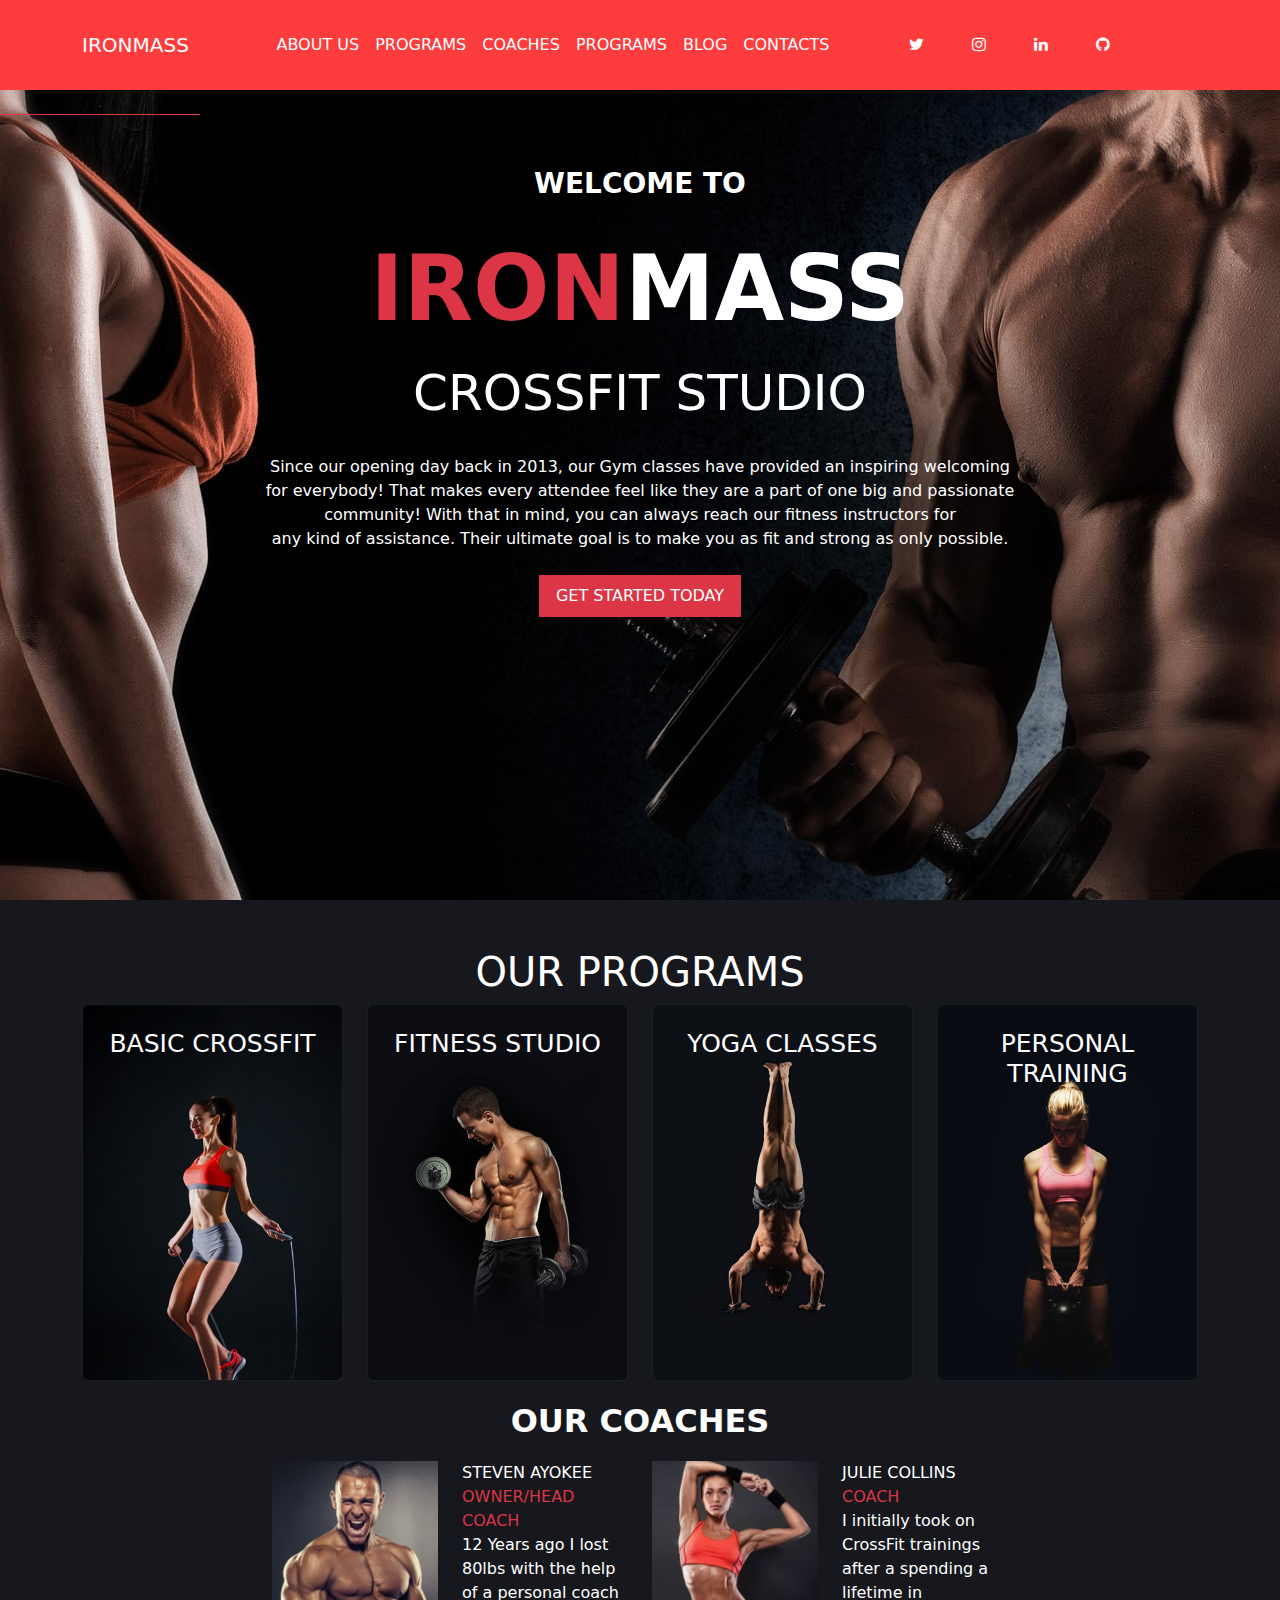
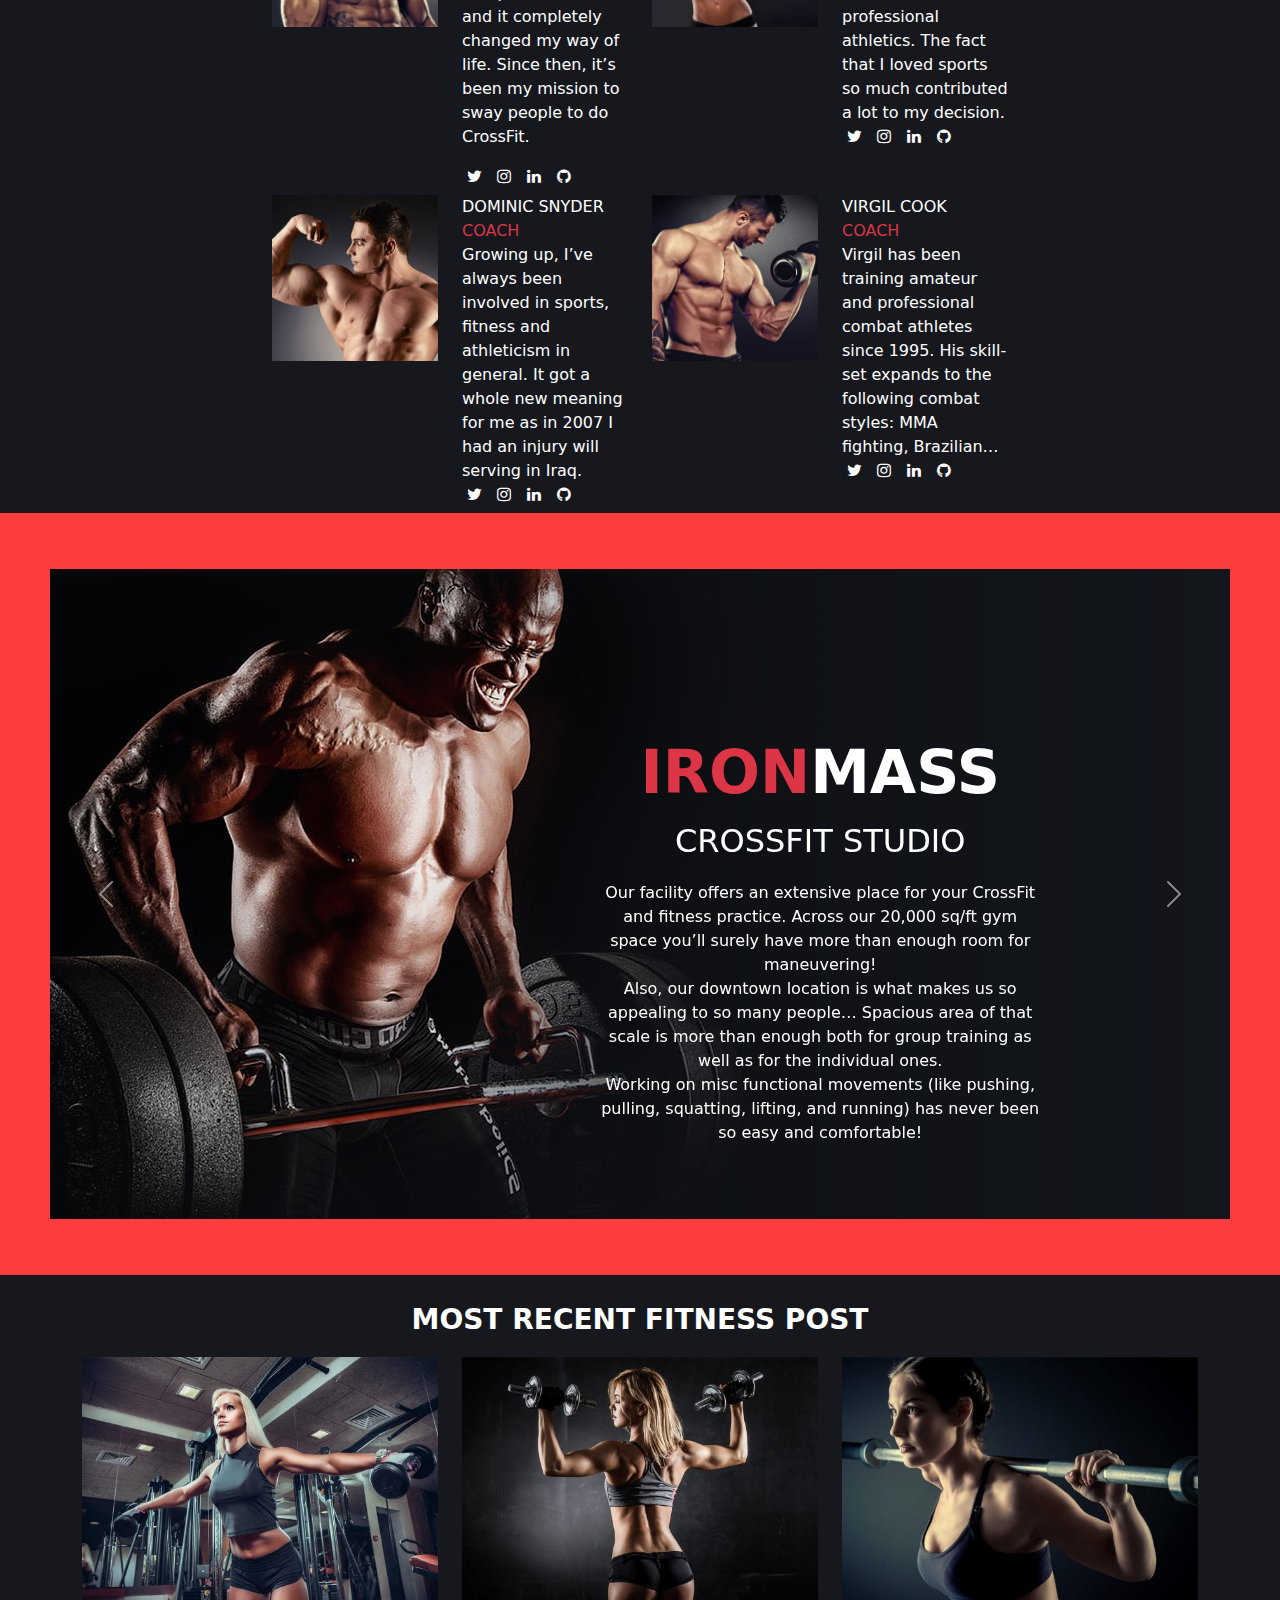
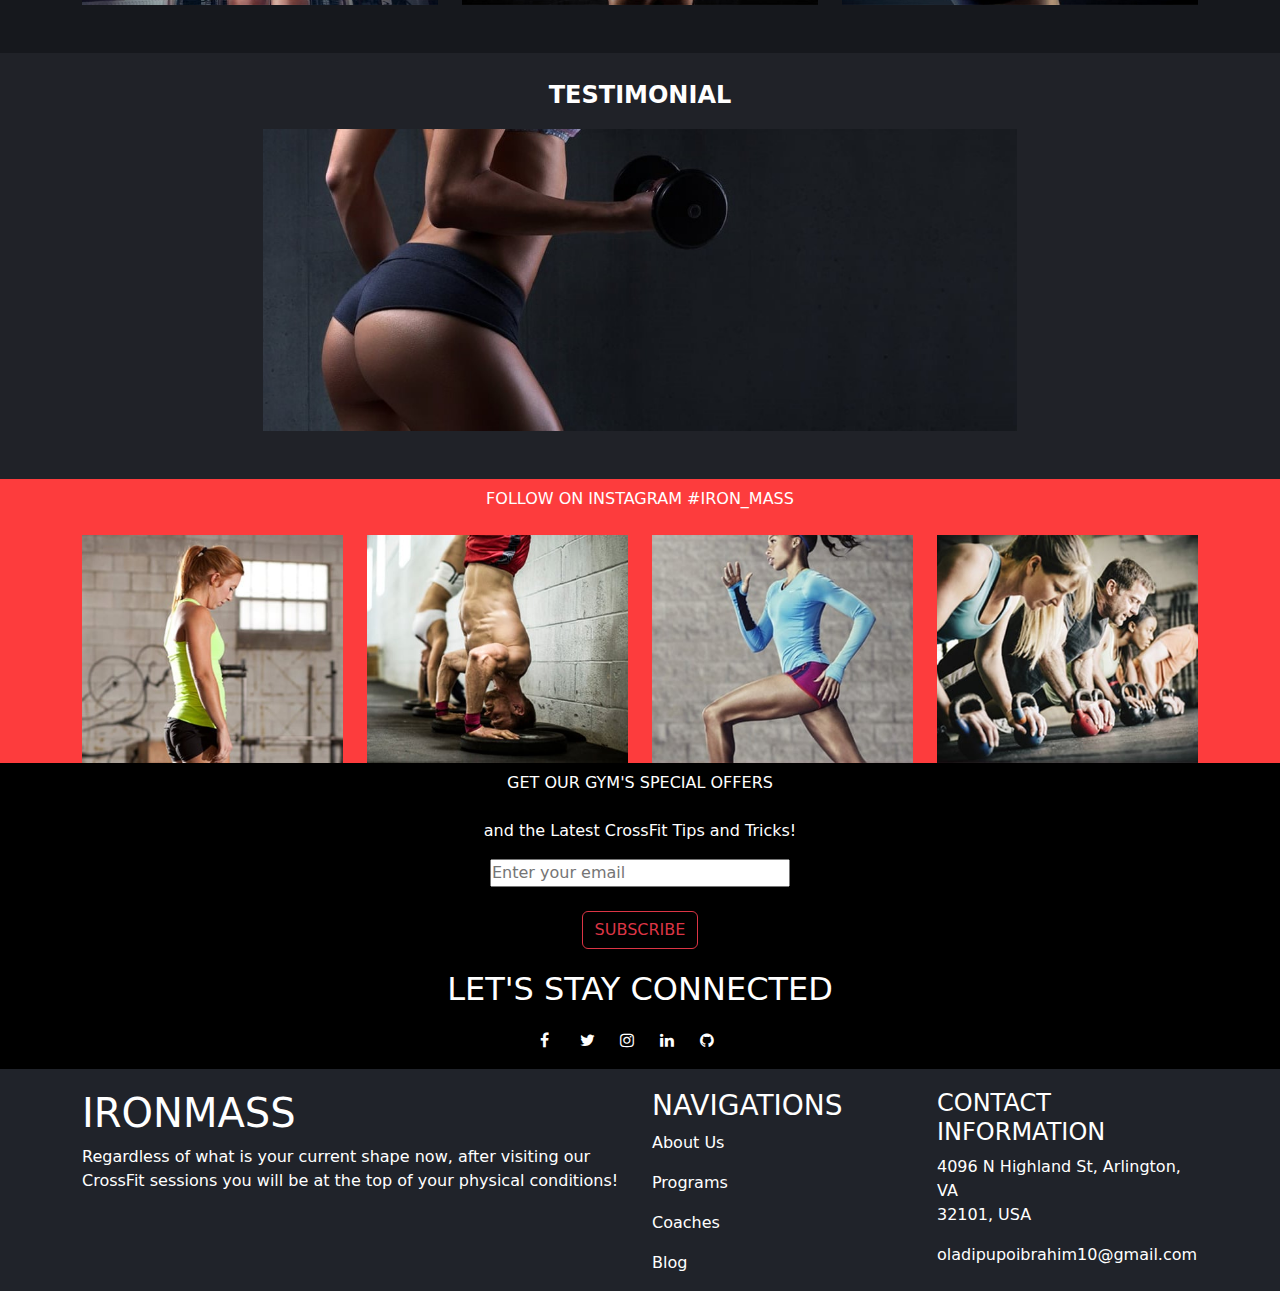
<file: index.html>
<!DOCTYPE html>
<html lang="en">

<head>
    <meta charset="UTF-8">
    <meta http-equiv="X-UA-Compatible" content="IE=edge">
    <meta name="viewport" content="width=device-width, initial-scale=1.0">
    <title>Document</title>
    <link rel="stylesheet" href="static/css/style.css">
    <link rel="stylesheet" href="static/css/bootstrap.min.css">
    <link rel="stylesheet" href="static/css/bootstrap.min.css.map">
    <link rel="stylesheet" href="https://cdnjs.cloudflare.com/ajax/libs/font-awesome/4.7.0/css/font-awesome.min.css">
    <link rel="preconnect" href="https://fonts.googleapis.com">
    <link rel="preconnect" href="https://fonts.gstatic.com" crossorigin>
</head>

<body style="width: 100vw;">
    <!--navber-start  -->
    <nav class="navbar navbar-expand-lg red sticky-top top-0" style="height: 10vh;">
        <div class="container">
            <a class="navbar-brand text-white" href="index.html">IRONMASS</a>
            <button class="navbar-toggler bg-white" type="button" data-bs-toggle="collapse"
                data-bs-target="#navbarSupportedContent" aria-controls="navbarSupportedContent" aria-expanded="false"
                aria-label="Toggle navigation">
                <span class="navbar-toggler-icon"></span>
            </button>
            <div class="collapse navbar-collapse text-sm-center" style="background-color: #FD3C3D;"
                id="navbarSupportedContent">
                <ul class="navbar-nav m-auto mb-2 mb-lg-0">
                    <li class="nav-item dropdown mt-sm-4 mt-md-0">
                        <a class="nav-link dropdown active text-white" href="#" role="button" data-bs-toggle="dropdown"
                            aria-expanded="false">
                            ABOUT US
                        </a>
                        <ul class="dropdown-menu">
                            <li><a class="dropdown-item" href="#">Action</a></li>
                            <li><a class="dropdown-item" href="program.html">PROGRAMS</a></li>
                            <li><a class="dropdown-item" href="coaches.html">COACHES</a></li>
                        </ul>
                    </li>
                    <li class="nav-item">
                        <a class="nav-link active text-white" aria-current="page" href="program.html">PROGRAMS
                        </a>
                    </li>
                    <li class="nav-item">
                        <a class="nav-link active text-white" aria-current="page" href="#">COACHES
                        </a>
                    </li>
                    <li class="nav-item">
                        <a class="nav-link active text-white" aria-current="page" href="#">PROGRAMS
                        </a>
                    </li>
                    <li class="nav-item">
                        <a class="nav-link active text-white" aria-current="page" href="blog.html">BLOG
                        </a>
                    </li>
                    <li class="nav-item">
                        <a class="nav-link active text-white" aria-current="page" href="#">CONTACTS
                        </a>
                    </li>
                    <li class="nav-item ms-5 d-flex">
                        <a class="nav-link active mx-3" aria-current="page" href="https://www.twitter.com/ibtechcode"><i class="fa fa-twitter text-white"
                                aria-hidden="true"></i></a>
                        <a class="nav-link active mx-3" aria-current="page" href="https://www.instagram.com/p/CixGLpCrRjs/?utm_source=ig_web_copy_link"><i class="fa fa-instagram text-white"
                                aria-hidden="true"></i></a>
                        <a class="nav-link active mx-3" aria-current="page" href="https://www.linkedin.com/in/oladipupo-ibrahim-165404251/"><i class="fa fa-linkedin text-white"
                                aria-hidden="true"></i></a>
                        <a class="nav-link active mx-3" aria-current="page" href="https://github.com/ibtech-ng"><i class="fa fa-github text-white"
                                aria-hidden="true"></i></a>
                    </li>
                </ul>
            </div>
        </div>
    </nav>
    <!-- navber-end -->

    <!-- main-site-start -->
    <div id="bg-img">
        <div class="border-bottom border-danger text-center" style="width: 200px; justify-content: center;">.</div>
        <p class="text-center text-white fw-bold fs-3 mt-5 text-uppercase">Welcome to</p>
        <p class="text-white text-center fw-bold mb-0" style="font-size: 90px;"><span class="text-danger fw-bold"
                style="font-size: 90px;">IRON</span>MASS</p>
        <p class="text-center text-white fw-blod mt-0 mb-4 egbon" style="font-size: 50px; margin-top: 220px;">
            CROSSFIT STUDIO</p>
        <p class="text-white text-center mb-0">
            Since our opening day back in 2013, our Gym classes have provided an inspiring welcoming <br> for everybody!
            That makes every attendee feel like they are a part of one big and passionate <br> community! With that in
            mind, you can always reach our fitness instructors for <br> any kind of assistance. Their ultimate goal is
            to make you as fit and strong as only possible. <br> <br>
            <button type="button" class="btn rounded-0  btn-danger text-white fs-6 btn-outline-danger btn-lg">GET
                STARTED TODAY</button>
        </p>
    </div>
    <!-- main-end -->

    <!-- header-start -->
    <header class="" style="background-color: #16181d;">
        <h1 class="text-center text-white pt-5">OUR PROGRAMS</h1>
        <div class="container">
            <div class="row">
                <div class="col-12 col-md-6 col-lg-3">
                    <div class="card text-bg-dark">
                        <img src="static/images/girl-1.jpg" class="card-img" alt="...">
                        <div class="card-img-overlay">
                            <h5 class="card-title text-center mt-2" style="font-size:25px;">BASIC
                                CROSSFIT</h5>
                            <!-- <button type="button" class="btn btn-primary">Primary</button> -->
                        </div>
                    </div>
                </div>
                <div class="col-12 col-md-6 col-lg-3">
                    <div class="card text-bg-dark">
                        <img src="static/images/boy-1.jpg" class="card-img" alt="...">
                        <div class="card-img-overlay">
                            <h5 class="card-title text-center mt-2" style="font-size: 25px;">FITNESS
                                STUDIO</h5>
                            <!-- <button type="button" class="btn btn-primary">Primary</button> -->
                        </div>
                    </div>
                </div>
                <div class="col-12 col-md-6 col-lg-3">
                    <div class="card text-bg-dark">
                        <img src="static/images/boy-fly.jpg" class="card-img" alt="...">
                        <div class="card-img-overlay">
                            <h5 class="card-title text-center mt-2" style="font-size: 25px;">YOGA
                                CLASSES</h5>
                            <!-- <button type="button" class="btn btn-primary">Primary</button> -->
                        </div>
                    </div>
                </div>
                <div class="col-12 col-md-6 col-lg-3">
                    <div class="card text-bg-dark">
                        <img src="static/images/girl-big.jpg" class="card-img" alt="...">
                        <div class="card-img-overlay">
                            <h5 class="card-title text-center mt-2" style="font-size:25px ;">PERSONAL
                                TRAINING</h5>
                            <!-- <button type="button" class="btn btn-primary">Primary</button> -->
                        </div>
                    </div>
                </div>
            </div>
        </div>
    </header>
    <!-- header-end -->


    <!-- start -->
    <div class="container-fluid" style="background-color:#16181d;">
        <p class="fs-2 fw-bold text-white pt-3 text-center">OUR COACHES</p>
        <div class="container">
            <div class="row justify-content-center">
                <div class="col col-12 col-md-3 col-lg-2 ">
                    <img src="static/images/man-shot.jpg" alt="" class="img-fluid ms-auto">
                </div>
                <div class="col col-12 col-md-3 col-lg-2">
                    <span class="text-center text-white">STEVEN AYOKEE</span><br>
                    <span class="text-center text-danger">OWNER/HEAD COACH</span>
                    <div class="conatier">
                        <p class="text-centetr text-white fw-normal">12 Years ago I lost 80lbs with the help of a
                            personal coach and
                            it completely changed my way of life. Since then, it’s been my mission to sway people to do
                            CrossFit.</p>
                    </div>

                    <!-- icion-start -->
                    <div class="container">
                        <div class="row">
                            <div class="col col-md-1 icon-circle">
                                <a href="https://www.twitter.com/ibtechcode"><i class="fa fa-twitter text-center text-white" aria-hidden="true"
                                        style="margin-left: -7px;"></i></a>
                            </div>
                            <div class="col col-md-1 icon-circle">
                                <a href="https://www.instagram.com/p/CixGLpCrRjs/?utm_source=ig_web_copy_link"><i class="fa fa-instagram text-center text-white" aria-hidden="true"
                                        style="margin-left: -7px;"></i></a>
                            </div>
                            <div class="col col-md-1 icon-circle">
                                <a href="https://www.linkedin.com/in/oladipupo-ibrahim-165404251/"><i class="fa fa-linkedin text-center text-white" aria-hidden="true"
                                        style="margin-left: -7px;"></i></a>
                            </div>
                            <div class="col col-md-1 icon-circle">
                                <a href="https://github.com/ibtech-ng"><i class="fa fa-github text-center text-white" aria-hidden="true"
                                        style="margin-left: -7px;"></i></a>
                            </div>
                        </div>
                    </div>
                    <!-- icion-end -->

                </div>
                <div class="col col-12 col-md-3 col-lg-2 "><img src="static/images/juli1.jpg" alt=""
                        class="img-fluid ms-auto"></div>
                <div class="col col-12 col-md-3 col-lg-2">
                    <span class="text-center text-white">JULIE COLLINS</span> <br>
                    <span class="text-center text-danger">COACH</span> <br>
                    <span class="text-white">I initially took on CrossFit trainings after a spending a lifetime in
                        professional athletics. The fact that I loved sports so much contributed a lot to my
                        decision.</span>
                    <!-- icion-start -->
                    <div class="container">
                        <div class="row">
                            <div class="col col-md-1 icon-circle">
                                <a href="https://www.twitter.com/ibtechcode"><i class="fa fa-twitter text-center text-white" aria-hidden="true"
                                        style="margin-left: -7px;"></i></a>
                            </div>
                            <div class="col col-md-1 icon-circle">
                                <a href="https://www.instagram.com/p/CixGLpCrRjs/?utm_source=ig_web_copy_link"><i class="fa fa-instagram text-center text-white" aria-hidden="true"
                                        style="margin-left: -7px;"></i></a>
                            </div>
                            <div class="col col-md-1 icon-circle">
                                <a href="https://www.linkedin.com/in/oladipupo-ibrahim-165404251/"><i class="fa fa-linkedin text-center text-white" aria-hidden="true"
                                        style="margin-left: -7px;"></i></a>
                            </div>
                            <div class="col col-md-1 icon-circle">
                                <a href="https://github.com/ibtech-ng"><i class="fa fa-github text-center text-white" aria-hidden="true"
                                        style="margin-left: -7px;"></i></a>
                            </div>
                        </div>
                    </div>
                    <!-- icion-end -->

                </div>
            </div>
            <div class="row justify-content-center">
                <div class="col col-12 col-md-3 col-lg-2">
                    <img src="static/images/domi.jpg" alt="" class="img-fluid ms-auto">
                </div>
                <div class="col col-12 col-md-3 col-lg-2">
                    <span class="text-center text-white">DOMINIC SNYDER</span><br>
                    <span class="text-center text-danger">COACH</span><br>
                    <span class="text-center text-white">Growing up, I’ve always been involved in sports, fitness and
                        athleticism in general. It got a whole new meaning for me as in 2007 I had an injury will
                        serving in Iraq.</span>
                    <!-- icion-start -->
                    <div class="container">
                        <div class="row">
                            <div class="col col-md-1 icon-circle">
                                <a href="https://www.twitter.com/ibtechcode"><i class="fa fa-twitter text-center text-white" aria-hidden="true"
                                        style="margin-left: -7px;"></i></a>
                            </div>
                            <div class="col col-md-1 icon-circle">
                                <a href="https://www.instagram.com/p/CixGLpCrRjs/?utm_source=ig_web_copy_link"><i class="fa fa-instagram text-center text-white" aria-hidden="true"
                                        style="margin-left: -7px;"></i></a>
                            </div>
                            <div class="col col-md-1 icon-circle">
                                <a href="https://www.linkedin.com/in/oladipupo-ibrahim-165404251/"><i class="fa fa-linkedin text-center text-white" aria-hidden="true"
                                        style="margin-left: -7px;"></i></a>
                            </div>
                            <div class="col col-md-1 icon-circle">
                                <a href="https://github.com/ibtech-ng"><i class="fa fa-github text-center text-white" aria-hidden="true"
                                        style="margin-left: -7px;"></i></a>
                            </div>
                        </div>
                    </div>
                    <!-- icion-end -->
                </div>
                <div class="col col-12 col-md-3 col-lg-2">
                    <img src="static/images/vir-power.jpg" alt="" class="img-fluid ms-auto">
                </div>
                <div class="col col-12 col-md-3 col-lg-2">
                    <span class="text-center text-white">VIRGIL COOK</span><br>
                    <span class="text-center text-danger">COACH</span><br>
                    <span class="text-center text-white">Virgil has been training amateur and professional combat
                        athletes since 1995. His skill-set expands to the following combat styles: MMA fighting,
                        Brazilian…</span>
                    <!-- icion-start -->
                    <div class="container">
                        <div class="row">
                            <div class="col col-md-1 icon-circle">
                                <a href="https://www.twitter.com/ibtechcode"><i class="fa fa-twitter text-center text-white" aria-hidden="true"
                                        style="margin-left: -7px;"></i></a>
                            </div>
                            <div class="col col-md-1 icon-circle">
                                <a href="https://www.instagram.com/p/CixGLpCrRjs/?utm_source=ig_web_copy_link"><i class="fa fa-instagram text-center text-white" aria-hidden="true"
                                        style="margin-left: -7px;"></i></a>
                            </div>
                            <div class="col col-md-1 icon-circle">
                                <a href="https://www.linkedin.com/in/oladipupo-ibrahim-165404251/"><i class="fa fa-linkedin text-center text-white" aria-hidden="true"
                                        style="margin-left: -7px;"></i></a>
                            </div>
                            <div class="col col-md-1 icon-circle">
                                <a href="https://github.com/ibtech-ng"><i class="fa fa-github text-center text-white" aria-hidden="true"
                                        style="margin-left: -7px;"></i></a>
                            </div>
                        </div>
                    </div>
                    <!-- icion-end -->
                </div>
            </div>
        </div>
    </div>
    <!-- end -->

    <!-- iron-man start -->
    <div class="container-fluid py-2" style="background-color:#FD3C3D ;">
        <div id="carouselExampleFade" class="carousel slide carousel-fade" data-bs-ride="carousel">
            <div class="carousel-inner">
                <div class="carousel-item active">
                    <img src="static/images/iron-man.jpg" class="d-block w-1 mt-5 mb-5 m-auto" alt="...">
                    <div class="carousel-caption">
                        <div class="ddt col col-md-6">
                            <p class="text-white fw-bold mb-0" style="font-size: 60px;"><span
                                class="text-danger fw-bold" style="font-size: 60px;">IRON</span>MASS</p>
                                <p class="text-white fs-2">CROSSFIT STUDIO</p>
                                <p class="text-white">Our facility offers an extensive place for your CrossFit and fitness practice. Across our 20,000 sq/ft gym space you’ll surely have more than enough room for maneuvering! <br>
                                    Also, our downtown location is what makes us so appealing to so many people… Spacious area of that scale is more than enough both for group training as well as for the individual ones. <br>
                                    Working on misc functional movements (like pushing, pulling, squatting, lifting, and running) has never been so easy and comfortable!
                                </p>
                        </div>
                    </div>
                </div>
                <div class="carousel-item">
                    <img src="static/images/tire33.jpg" class="d-block w-1 mt-5 mb-5 m-auto" alt="...">
                    <div class="carousel-caption">
                        <div class="ddt col col-md-6">
                            <p class="text-white fw-bold mb-0" style="font-size: 60px;"><span
                                    class="text-danger fw-bold" style="font-size: 60px;">IRON</span>MASS</p>
                            <p class="fs-4">EQUIPMENT</p>
                            <p class="col-8 text-md-start" style="margin-left: 200px;">We take our attendees needs closely. Our gym is fully equipped with top notch tools and
                                gears only, such as:</p>
                            
                            <ul class="text-start col col-md-6" style="margin-left:200px ;">
                                <li class="bullet">Bumper plate</li>
                                <li class="bullet">Kettlebells</li>
                                <li class="bullet">Med Balls</li>
                                <li class="bullet">Squat stands, racks and rings</li>
                                <li class="bullet">Pull-up rigs</li>
                                <li class="bullet">Weightlifting bars and weights</li>
                                <li class="bullet">Countless accessories</li>
                                <li class="bullet">Weightlifting platforms and rubber flooring</li>
                            </ul>

                        </div>

                    </div>
                </div>
                <div class="carousel-item">
                    <img src="static/images/boy-girl.jpg" class="d-block w-1 mt-5 mb-5 m-auto" alt="...">
                    <div class="carousel-caption">
                        <div class="ddt col col-md-6">
                            <p class="text-white text-center fw-bold mb-0" style="font-size: 70px;"><span
                                    class="text-danger fw-bold" style="font-size: 90px;">IRON</span>MASS</p>
                            <p>CROSSFIT STUDIO</p>
                            <p >WE ARE A COMMUNITY!</p>
                            <p class>We value teamwork and mutual assistance above everything else! While our
                                coaches will be gladly helping your fitness growth at individual classes, you'll also
                                always find a fellowmen support, as our group training are limited to just 10 people...
                                <br><br>
                                That is very different to big chain gyms with classes of tens... Our comradeship vibe is
                                what makes training with us even more efficient!
                            </p>
                        </div>
                    </div>
                </div>
            </div>
            <button class="carousel-control-prev" type="button" data-bs-target="#carouselExampleFade"
                data-bs-slide="prev">
                <span class="carousel-control-prev-icon" aria-hidden="true"></span>
                <span class="visually-hidden">Previous</span>
            </button>
            <button class="carousel-control-next" type="button" data-bs-target="#carouselExampleFade"
                data-bs-slide="next">
                <span class="carousel-control-next-icon" aria-hidden="true"></span>
                <span class="visually-hidden">Next</span>
            </button>
        </div>
    </div>
    <!-- iron-end -->

    <!-- main-satrt -->
     <div class="container-fluid" style="background-color: #16181d;">
        <div class="container pb-5">
            <p class="fs-3 pt-4 text-center text-white fw-bold">MOST RECENT FITNESS POST</p>
            <div class="row">
                <div class="col col-md-4">
                    <img src="static/images/girl112.jpg" alt="" style="width: 100%;">
                </div>
                <div class="col col-md-4">
                    <img src="static/images/girl113.jpg" alt="" style="width: 100%;">
                </div>
                <div class="col col-md-4">
                    <img src="static/images/girl114.jpg" alt="" style="width: 100%;">
                </div>
            </div>
        </div>
    </div>
    <!-- main-end-->

    <!-- testimony-start -->
    <!-- <aside class="" style="background-color:#20232A;">
        <img src="static/images/yach-tes.jpg" class="img-fluid m-auto w-20 mt-5 mb-5 width:100%;" alt="">
    </aside> -->
    <div class="container-fluid pb-5" style="background-color: #202228;">
        <div class="testimony" style="width: 60%; margin: 0px auto;">
            <p class="text-center text-white pt-4 fs-4 fw-bold">TESTIMONIAL</p>
            <img class="img-fluid" src="static/images/yach-tes.jpg" alt="">
            <div class="container-fluid-caption">
                
            </div>
        </div>
    </div>
    <!-- testimony-end -->

    <!-- follow-us-start -->
    <div id="container-fluid" style="background-color:#FD3C3D;">
        <div class="container-fluid">
            <div class="container">
                <div class="row justify-content-center">
                    <p class="text-center text-white py-2">FOLLOW ON INSTAGRAM #IRON_MASS</p>
                    <div class="col">
                        <img src="static/images/fgirl-1.jpg" class="img-fluid ms-auto" alt="">
                    </div>
                    <div class="col">
                        <img src="static/images/fboy2.jpg" class="img-fluid ms-auto" alt="">
                    </div>
                    <div class="col">
                        <img src="static/images/fgirlrun3.jpg" class="img-fluid ms-auto" alt="">
                    </div>
                    <div class="col">
                        <img src="static/images/peoplef-4.jpg" class="img-fluid ms-auto" alt="">
                    </div>
                </div>
            </div>
        </div>
    </div>
    <!-- follow-us-end -->

    <!-- stay-connected-start -->
    <div class="container-fluid" style="background-color:black;">
        <p class="text-white text-center py-2">GET OUR GYM'S SPECIAL OFFERS</p>
        <p class="text-white text-center">and the Latest CrossFit Tips and Tricks!</p>
        <p class="text-center">
            <input type="text " placeholder="Enter your email" style=width:300px;> <br> <br>
            <button type="button" class="btn btn-outline-danger">SUBSCRIBE</button>
        </p>
        <p class="text-center text-white fs-2">LET'S STAY CONNECTED</p>
        <div class="general-container">
            <div class="icionf">
                <a class="nav-link active" aria-current="page" href="#"><i class="fa fa-facebook text-white"
                        aria-hidden="true"></i></a>
            </div>
            <div class="icionf">
                <a class="nav-link active" aria-current="page" href="#"><i class="fa fa-twitter text-white"
                        aria-hidden="true"></i></a>
            </div>
            <div class="icionf">
                <a class="nav-link active" aria-current="page" href="#"><i class="fa fa-instagram text-white"
                        aria-hidden="true"></i></a>
            </div>
            <div class="icionf">
                <a class="nav-link active" aria-current="page" href="#"><i class="fa fa-linkedin text-white"
                        aria-hidden="true"></i></a>
            </div>
            <div class="icionf">
                <a class="nav-link active" aria-current="page" href="#"><i class="fa fa-github text-white"
                        aria-hidden="true"></i></a>
            </div>
        </div>
    </div>
    <!-- stay-connected-end -->
    <!-- footer-start -->
    <footer class="container-fluid" style="background-color:#20232A;">
        <div class="container">
            <div class="row">
                <div class="col col-md-6">
                    <h1 class="text-white">IRONMASS</h1>
                    <p class="text-white">Regardless of what is your current shape now, after visiting our <br> CrossFit
                        sessions you will be at the top of your physical conditions!</p>
                </div>
                <div class="col col-md-3">
                    <h1 class="text-white fs-3">NAVIGATIONS</h1>
                    <p><a href="#">About Us</a></p>
                    <p><a href="program.html">Programs</a></p>
                    <p><a href="coaches.html">Coaches</a></p>
                    <p><a href="blog.html">Blog</a></p>
                </div>
                <div class="col col-md-3">
                    <h1 class="text-white fs-4">CONTACT <br> INFORMATION</h1>
                    <p class="text-white">4096 N Highland St, Arlington, VA <br> 32101, USA</p>
                    <p class="text-white"><a href="oladipupoibrahim10@gmail.com">oladipupoibrahim10@gmail.com</a></p>
                </div>
            </div>
        </div>
    </footer>
    <!-- footer-end -->

    <script src="static/js/bootstrap.bundle.min.js"></script>
    <script src="static/js/bootstrap.bundle.min.js.map"></script>
</body>

</html>
</file>
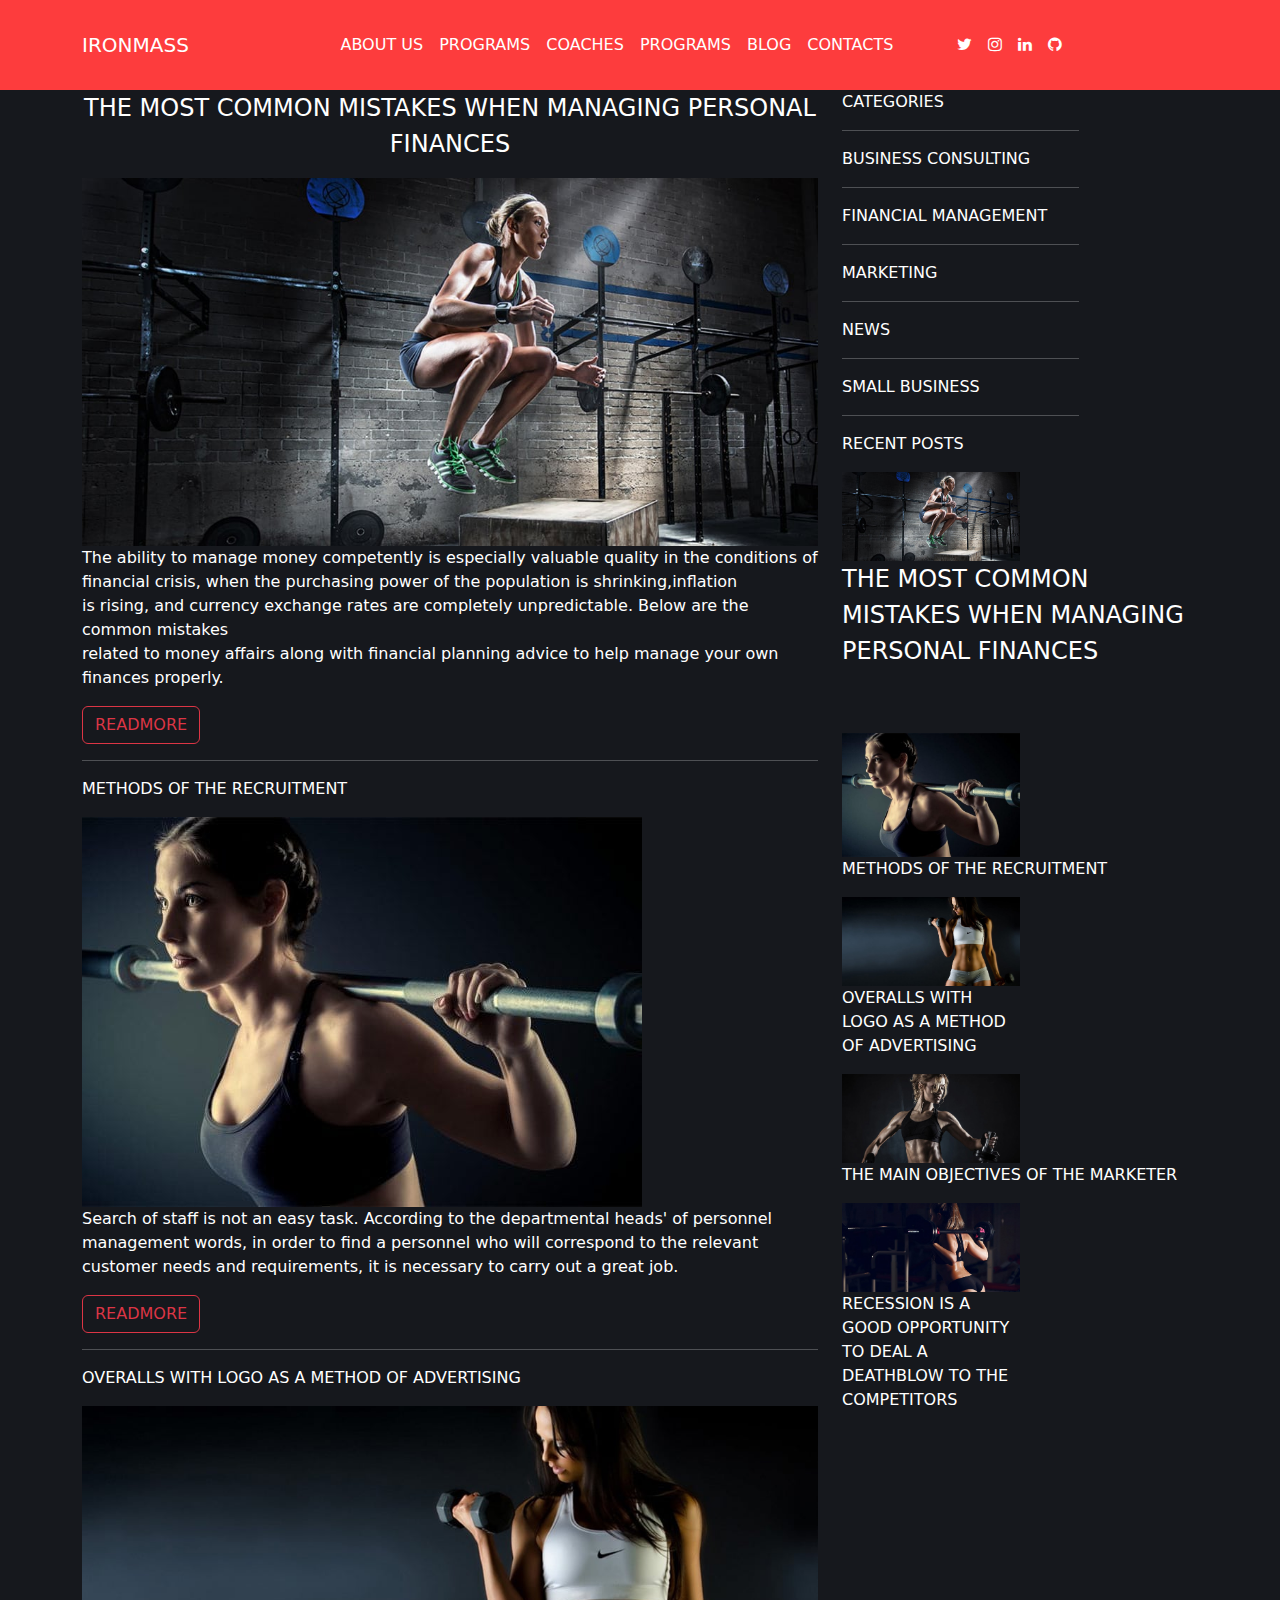
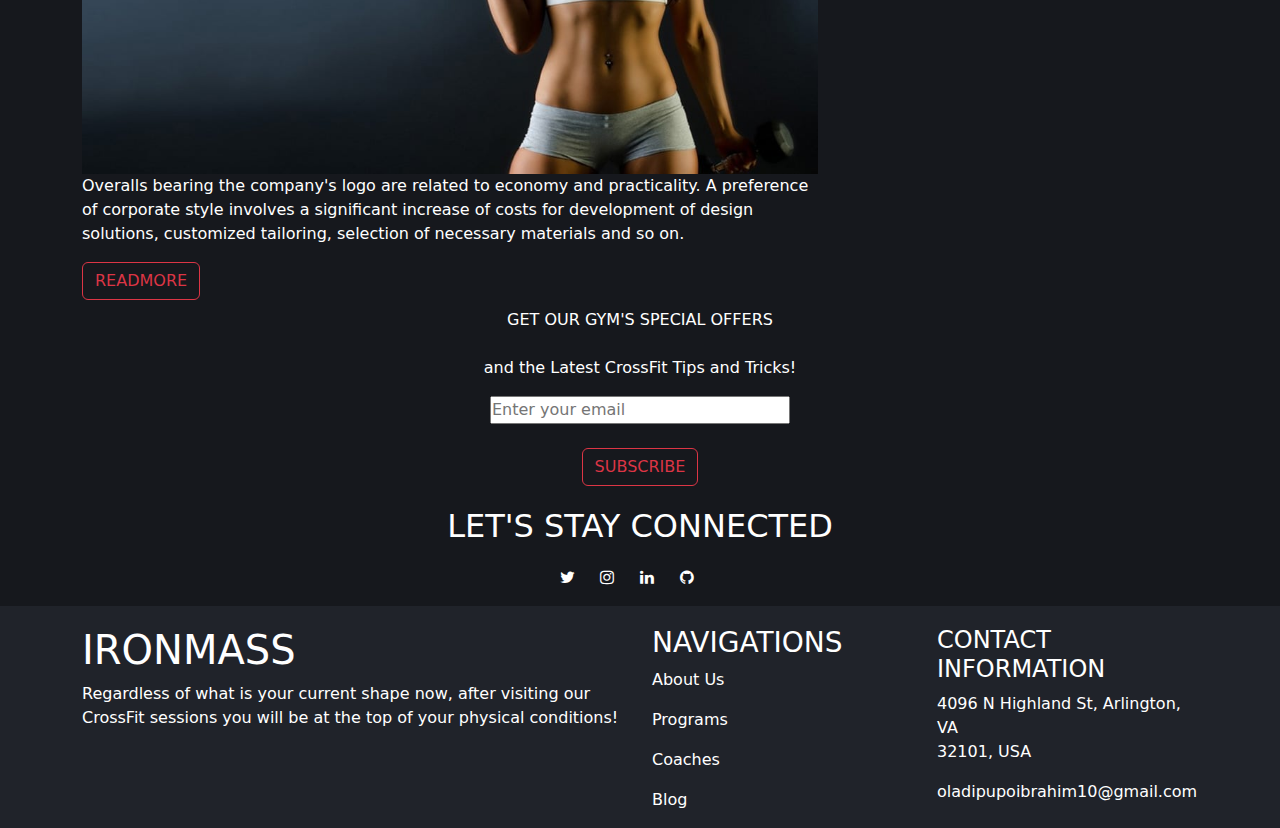
<file: blog.html>
<!DOCTYPE html>
<html lang="en">
<head>
    <meta charset="UTF-8">
    <meta http-equiv="X-UA-Compatible" content="IE=edge">
    <meta name="viewport" content="width=device-width, initial-scale=1.0">
    <title>Document</title>
    <link rel="stylesheet" href="static/css/style.css">
    <link rel="stylesheet" href="static/css/bootstrap.min.css">
    <link rel="stylesheet" href="static/css/bootstrap.min.css.map">
    <link rel="stylesheet" href="https://cdnjs.cloudflare.com/ajax/libs/font-awesome/4.7.0/css/font-awesome.min.css">
    <link rel="preconnect" href="https://fonts.googleapis.com">
    <link rel="preconnect" href="https://fonts.gstatic.com" crossorigin>
</head>
<body style="background-color:#16181d ;">
<!-- nav-start -->
    <nav class="navbar navbar-expand-lg red sticky-top top-0" style="height: 10vh;">
        <div class="container">
            <a class="navbar-brand text-white" href="index.html">IRONMASS</a>
            <button class="navbar-toggler" type="button" data-bs-toggle="collapse"
                data-bs-target="#navbarSupportedContent" aria-controls="navbarSupportedContent" aria-expanded="false"
                aria-label="Toggle navigation">
                <span class="navbar-toggler-icon"></span>
            </button>
            <div class="collapse navbar-collapse text-sm-center" style="background-color: #FD3C3D" id="navbarSupportedContent">
                <ul class="navbar-nav m-auto mb-2 mb-lg-0">
                    <li class="nav-item dropdown">
                        <a class="nav-link dropdown active text-white" href="#" role="button" data-bs-toggle="dropdown"
                            aria-expanded="false">
                            ABOUT US
                        </a>
                        <ul class="dropdown-menu">
                            <li><a class="dropdown-item" href="#">Action</a></li>
                            <li><a class="dropdown-item" href="program.html">PROGRAMS</a></li>
                            <li><a class="dropdown-item" href="coaches.html">COACHES</a></li>
                        </ul>
                    </li>
                    <li class="nav-item">
                        <a class="nav-link active text-white" aria-current="page" href="program.html">PROGRAMS
                        </a>
                    </li>
                    <li class="nav-item">
                        <a class="nav-link active text-white" aria-current="page" href="coaches.html">COACHES
                        </a>
                    </li>
                    <li class="nav-item">
                        <a class="nav-link active text-white" aria-current="page" href="program.html">PROGRAMS
                        </a>
                    </li>
                    <li class="nav-item">
                        <a class="nav-link active text-white" aria-current="page" href="blog.html">BLOG
                        </a>
                    </li>
                    <li class="nav-item">
                        <a class="nav-link active text-white" aria-current="page" href="#">CONTACTS
                        </a>
                    </li>
                    <li class="nav-item ms-5 d-flex">
                        <a class="nav-link active" aria-current="page" href="https://www.twitter.com/ibtechcode"><i class="fa fa-twitter text-white"
                                aria-hidden="true"></i></a>
                        <a class="nav-link active" aria-current="page" href="https://www.instagram.com/p/CixGLpCrRjs/?utm_source=ig_web_copy_link"><i class="fa fa-instagram text-white"
                                aria-hidden="true"></i></a>
                        <a class="nav-link active" aria-current="page" href="https://www.linkedin.com/in/oladipupo-ibrahim-165404251/"><i class="fa fa-linkedin text-white"
                                aria-hidden="true"></i></a>
                        <a class="nav-link active" aria-current="page" href="https://github.com/ibtech-ng"><i class="fa fa-github text-white"
                                aria-hidden="true"></i></a>
                    </li>
                </ul>
            </div>
        </div>
    </nav>
<!-- nav-end -->

<!-- <div>
    <p class="homedd"><a href="index.html">Home</a>/<a href="program.html">Program</a></p>
</div> -->
<div class="container">
    <div class="row">
        <div class="col col-sm-8">
            <p class="text-white text-center fs-4 text-start">THE MOST COMMON MISTAKES WHEN MANAGING PERSONAL FINANCES</p>
            <img src="static/images/jumgirl-1.jpg" alt="" class="img-fluid ms-0 w-20">
            <p class="text-white">
            The ability to manage money competently is especially valuable quality in the conditions of financial
             crisis, when the purchasing power of the population is shrinking,inflation <br>
             is rising, and currency exchange rates are completely unpredictable. Below are the common mistakes <br> related to money affairs along with financial planning advice to help manage your own finances properly.</p>
             <button type="button" class="btn btn-outline-danger">READMORE</button> <hr class="text-light  fw-bolder">
             <p class="text-white">METHODS OF THE RECRUITMENT</p>
             <img src="static/images/girl114.jpg" alt="" class="img-fluid ms-0">
             <p class="text-white">Search of staff is not an easy task. According to the departmental heads' of personnel management words, in order to find a personnel who will correspond to the relevant customer needs and requirements, it is necessary to carry out a great job.</p>
             <button type="button" class="btn btn-outline-danger">READMORE</button> <hr class="text-light  fw-bolder">

             <p class="text-white">OVERALLS WITH LOGO AS A METHOD OF ADVERTISING</p>
             <img src="static/images/nike-girl.jpg" alt="" class="img-fluid ms-0">
             <p class="text-white">Overalls bearing the company's logo are related to economy and practicality. A preference of corporate style involves a significant increase of costs for development of design solutions, customized tailoring, selection of necessary materials and so on.</p> 
             <button type="button" class="btn btn-outline-danger">READMORE</button>

        </div>
        <div class="col col-sm-4">
           <p class="text-white">CATEGORIES</p> <hr class="text-light col-3 col-sm-8 fw-bolder">
           <p class="text-white">BUSINESS CONSULTING</p> <hr class="text-light col-3 col-sm-8 fw-bolder">
           <p class="text-white">FINANCIAL MANAGEMENT</p> <hr class="text-light col-3 col-sm-8 fw-bolder">
           <p class="text-white">MARKETING</p> <hr class="text-light col-3 col-sm-8 fw-bolder">
           <p class="text-white">NEWS</p> <hr class="text-light col-3 col-sm-8 fw-bolder">
           <p class="text-white">SMALL BUSINESS</p> <hr class="text-light col-3 col-sm-8 fw-bolder">

           <p class="text-white">RECENT POSTS</p>
            <img src="static/images/jumgirl-1.jpg" alt="" class="img-fluid ms-0 w-30 blog-img" style="width: 50%;">
            <p class="text-white fs-4">THE MOST COMMON MISTAKES WHEN MANAGING PERSONAL FINANCES</p> <br> <br>
            <img src="static/images/girl114.jpg" alt="" class="img-fluid ms-0 blog-img" style="width: 50%;">
            <p class="text-white">METHODS OF THE RECRUITMENT</p>
            <img src="static/images/nike-girl.jpg" alt="" class="img-fluid ms-0 blog-img" style="width: 50%;">
            <p class="text-white col-6">OVERALLS WITH LOGO AS A METHOD OF ADVERTISING</p>
            <img src="static/images/power-black-1.jpg" alt="" class="img-fluid ms-0 blog-img" style="width:50%;">
            <p class="text-white">THE MAIN OBJECTIVES OF THE MARKETER</p>
            <img src="static/images/sexy-power-girl.jpg" alt="" class="img-fluid ms-0 blog-img" style="width:50% ;">
            <p class="text-white col-6">RECESSION IS A GOOD OPPORTUNITY TO DEAL A DEATHBLOW TO THE COMPETITORS</p>
        </div>
    </div>
</div>

<div class="container-fluid" style="background-color:;">
    <p class="text-white text-center py-2">GET OUR GYM'S SPECIAL OFFERS</p>
    <p class="text-white text-center">and the Latest CrossFit Tips and Tricks!</p>
    <p class="text-center">
        <input type="text " placeholder="Enter your email" style=width:300px;> <br> <br>
        <button type="button" class="btn btn-outline-danger">SUBSCRIBE</button>
    </p>
    <p class="text-center text-white fs-2">LET'S STAY CONNECTED</p>
    <div class="general-container">
        <div class="icionf">
            <a class="nav-link active" aria-current="page" href="https://www.twitter.com/ibtechcode"><i class="fa fa-twitter text-white"
                aria-hidden="true"></i></a>
        </div>
        <div class="icionf">
            <a class="nav-link active" aria-current="page" href="https://www.instagram.com/p/CixGLpCrRjs/?utm_source=ig_web_copy_link"><i class="fa fa-instagram text-white"
                aria-hidden="true"></i></a>
        </div>
        <div class="icionf">
        <a class="nav-link active" aria-current="page" href="https://www.linkedin.com/in/oladipupo-ibrahim-165404251/"><i class="fa fa-linkedin text-white"
            aria-hidden="true"></i></a>
        </div>
        <div class="icionf">
            <a class="nav-link active" aria-current="page" href="https://github.com/ibtech-ng"><i class="fa fa-github text-white"
                aria-hidden="true"></i></a>
        </div>
    </div> 
</div>

<footer class="container-fluid" style="background-color:#20232A;">
    <div class="container">
        <div class="row">
            <div class="col col-md-6">
                <h1 class="text-white">IRONMASS</h1>
                <p class="text-white">Regardless of what is your current shape now, after visiting our <br> CrossFit sessions you will be at the top of your physical conditions!</p>
            </div>
            <div class="col col-md-3">
                <h1 class="text-white fs-3">NAVIGATIONS</h1>
                <p><a href="#">About Us</a></p>
                <p><a href="program.html">Programs</a></p>
                <p><a href="coaches.html">Coaches</a></p>
                <p><a href="blog.html">Blog</a></p>
            </div>
            <div class="col col-md-3">
                <h1 class="text-white fs-4">CONTACT <br> INFORMATION</h1>
                <p class="text-white">4096 N Highland St, Arlington, VA <br> 32101, USA</p>
                <p class="text-white"><a href="oladipupoibrahim10@gmail.com">oladipupoibrahim10@gmail.com</a></p>
            </div>
        </div>
    </div>
</footer>

<script src="static/js/bootstrap.bundle.min.js"></script>
<script src="static/js/bootstrap.bundle.min.js.map"></script>
</body>
</html>
</file>
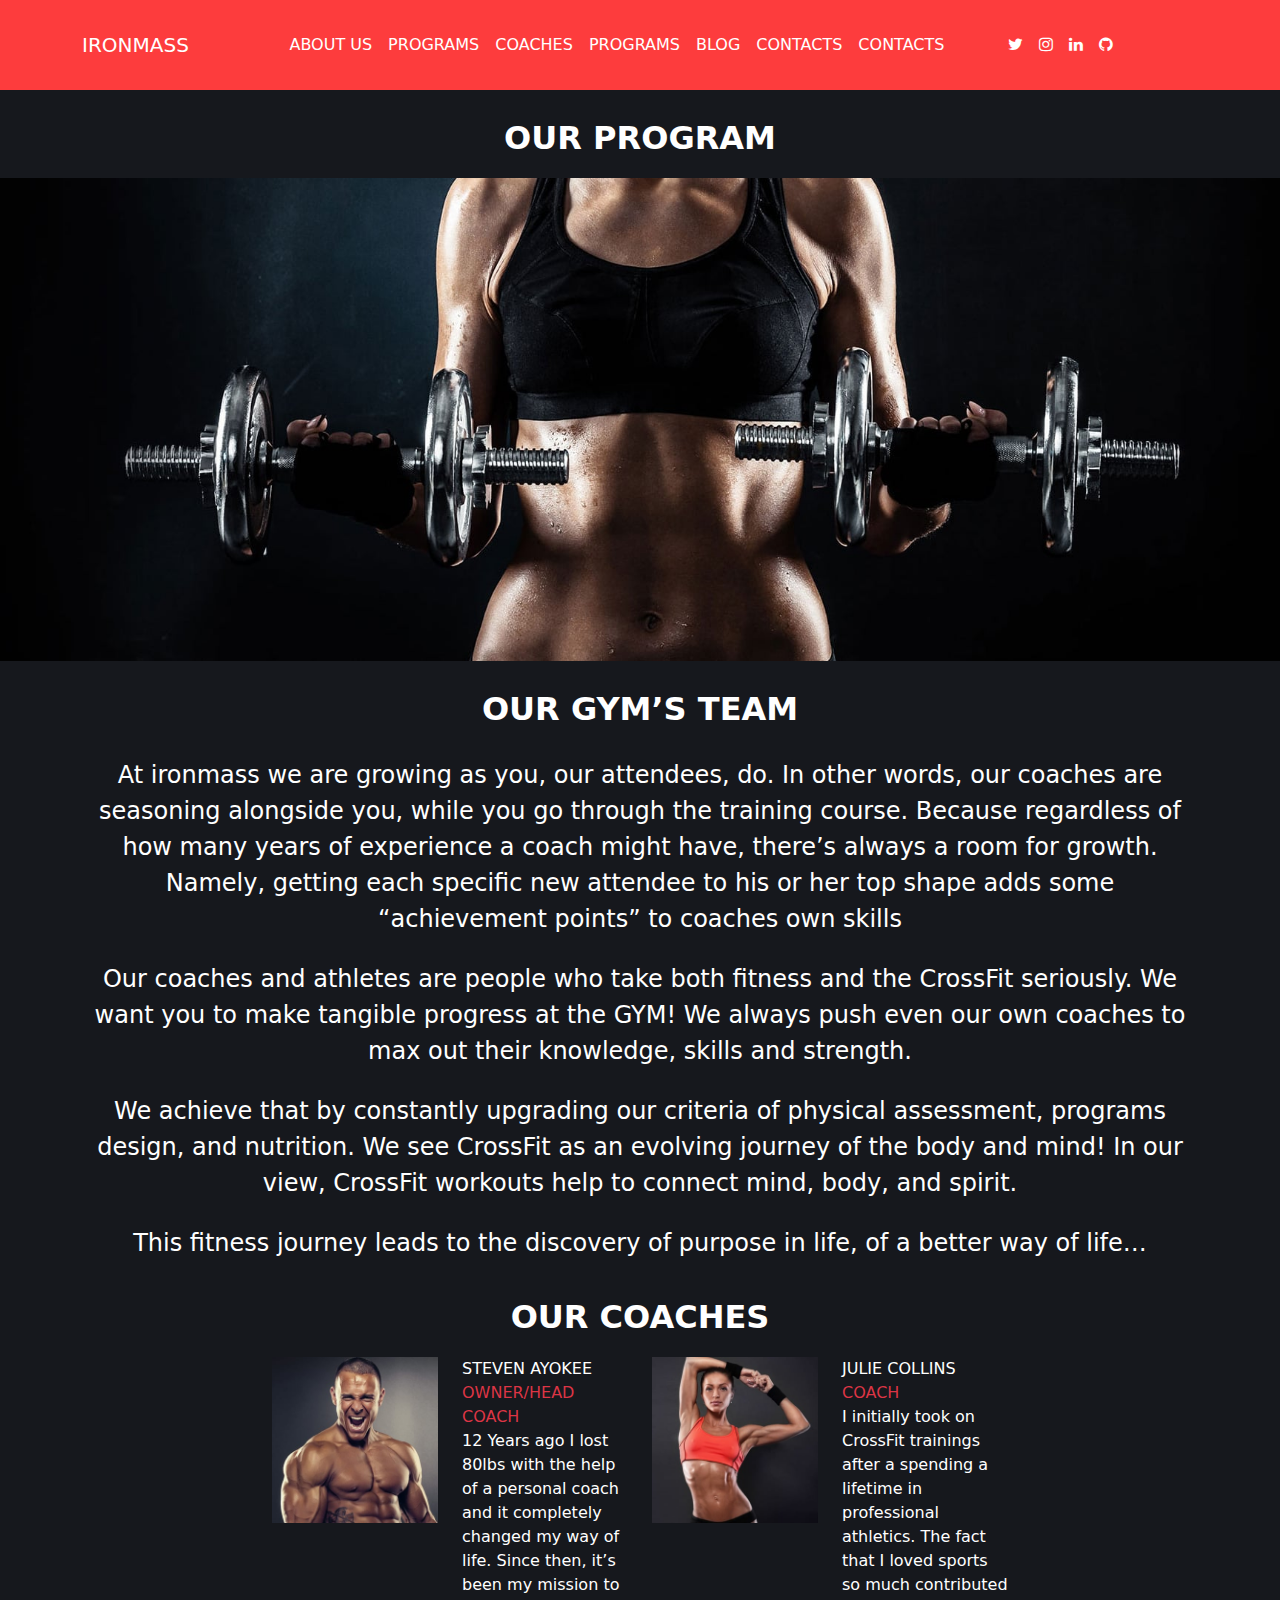
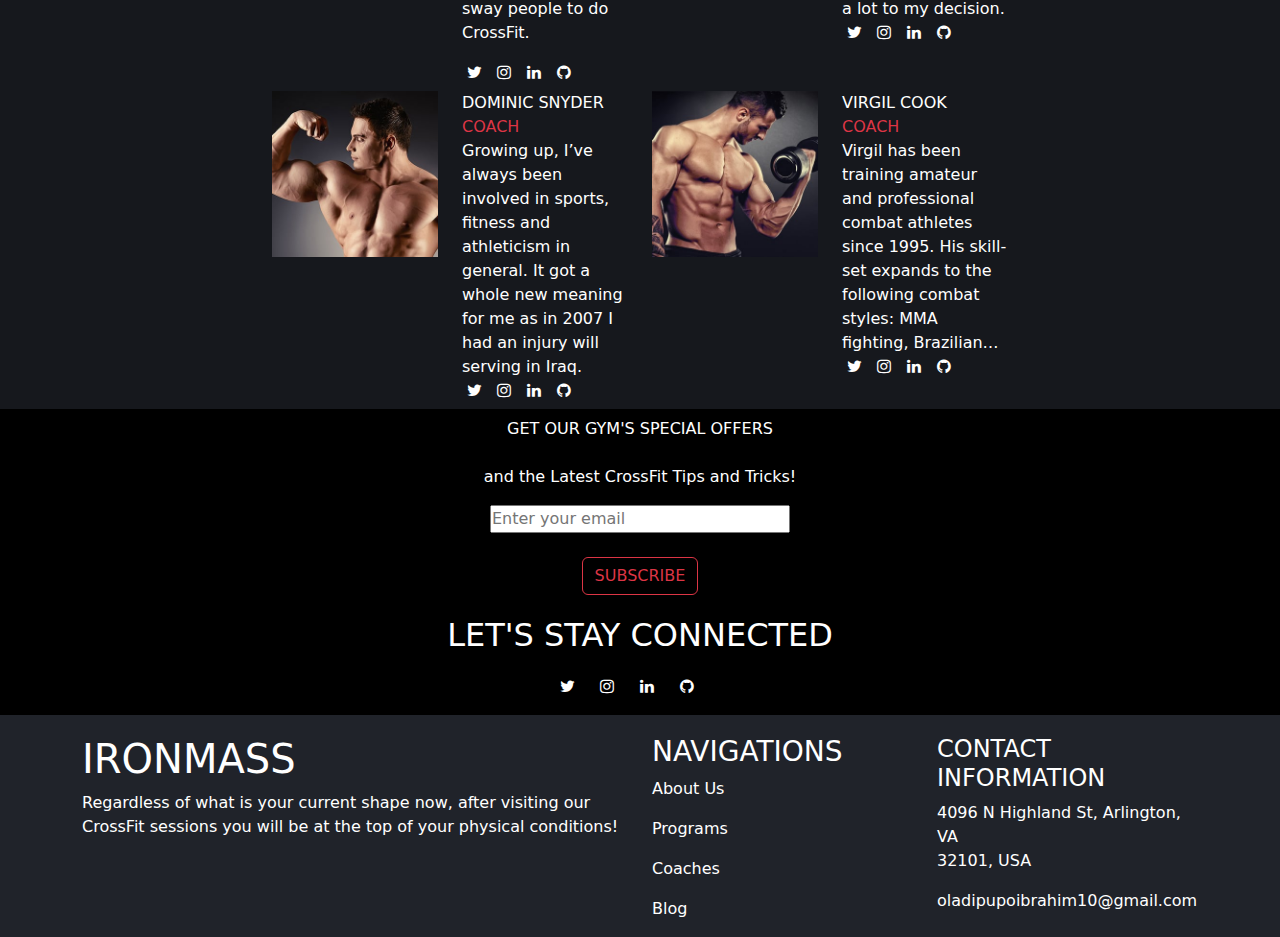
<file: coaches.html>
<!DOCTYPE html>
<html lang="en">
<head>
    <meta charset="UTF-8">
    <meta http-equiv="X-UA-Compatible" content="IE=edge">
    <meta name="viewport" content="width=device-width, initial-scale=1.0">
    <title>Document</title>
    <link rel="stylesheet" href="static/css/style.css">
    <link rel="stylesheet" href="static/css/bootstrap.min.css">
    <link rel="stylesheet" href="https://cdnjs.cloudflare.com/ajax/libs/font-awesome/4.7.0/css/font-awesome.min.css">
    <link rel="preconnect" href="https://fonts.googleapis.com">
    <link rel="preconnect" href="https://fonts.gstatic.com" crossorigin>
</head>
<body style="background-color:#16181d ;">
    <nav class="navbar navbar-expand-lg red sticky-top top-0" style="height: 10vh;">
        <div class="container">
            <a class="navbar-brand text-white" href="index.html">IRONMASS</a>
            <button class="navbar-toggler" type="button" data-bs-toggle="collapse"
                data-bs-target="#navbarSupportedContent" aria-controls="navbarSupportedContent" aria-expanded="false"
                aria-label="Toggle navigation">
                <span class="navbar-toggler-icon"></span>
            </button>
            <div class="collapse navbar-collapse text-sm-center" style="background-color: #FD3C3D" id="navbarSupportedContent">
                <ul class="navbar-nav m-auto mb-2 mb-lg-0">
                    <li class="nav-item dropdown">
                        <a class="nav-link dropdown active text-white" href="#" role="button" data-bs-toggle="dropdown"
                            aria-expanded="false">
                            ABOUT US
                        </a>
                        <ul class="dropdown-menu">
                            <li><a class="dropdown-item" href="#">Action</a></li>
                            <li><a class="dropdown-item" href="program.html">PROGRAMS</a></li>
                            <li><a class="dropdown-item" href="coaches.html">COACHES</a></li>
                        </ul>
                    </li>
                    <li class="nav-item">
                        <a class="nav-link active text-white" aria-current="page" href="program.html">PROGRAMS
                        </a>
                    </li>
                    <li class="nav-item">
                        <a class="nav-link active text-white" aria-current="page" href="coaches.html">COACHES
                        </a>
                    </li>
                    <li class="nav-item">
                        <a class="nav-link active text-white" aria-current="page" href="program.html">PROGRAMS
                        </a>
                    </li>
                    <li class="nav-item">
                        <a class="nav-link active text-white" aria-current="page" href="blog.html">BLOG
                        </a>
                    </li>
                    <li class="nav-item">
                        <a class="nav-link active text-white" aria-current="page" href="#">CONTACTS
                        </a>
                    </li>
                    <li class="nav-item">
                        <a class="nav-link active text-white" aria-current="page" href="#">CONTACTS
                        </a>
                    </li>
                    <li class="nav-item ms-5 d-flex">
                        <a class="nav-link active" aria-current="page" href="https://www.twitter.com/ibtechcode"><i class="fa fa-twitter text-white"
                                aria-hidden="true"></i></a>
                        <a class="nav-link active" aria-current="page" href="https://www.instagram.com/p/CixGLpCrRjs/?utm_source=ig_web_copy_link"><i class="fa fa-instagram text-white"
                                aria-hidden="true"></i></a>
                        <a class="nav-link active" aria-current="page" href="https://www.linkedin.com/in/oladipupo-ibrahim-165404251/"><i class="fa fa-linkedin text-white"
                                aria-hidden="true"></i></a>
                        <a class="nav-link active" aria-current="page" href="https://github.com/ibtech-ng"><i class="fa fa-github text-white"
                                aria-hidden="true"></i></a>
                    </li>
                </ul>
            </div>
        </div>
    </nav>
    <!-- nav-end -->
    <div class="container">
        <p class="text-center fw-bold fs-2 text-white mt-4">OUR PROGRAM</p>
    </div>
    <div>
        <img src="static/images/girl-couth.jpg" alt="" class="img-fluid ms-auto">
    </div>
    <div class="" style="background-color: ; justify-content: center;">
        <div class="container">
                <p class="text-center fw-bold fs-2 text-white mt-4">OUR GYM’S TEAM</p>

                <p class="text-center fs-4 text-white mt-4 width:20px;">At ironmass we are growing as you, our attendees, do. In other words, our coaches are seasoning alongside you, while you go through the training course. Because regardless of how many years of experience a coach might have, there’s always a room for growth. Namely, getting each specific new attendee to his or her top shape adds some “achievement points” to coaches own skills</p>
               <p class="text-center fs-4 text-white mt-4 ">Our coaches and athletes are people who take both fitness and the CrossFit seriously. We want you to make tangible progress at the GYM! We always push even our own coaches to max out their knowledge, skills and strength.</p>
               <p class="text-center fs-4 text-white mt-4 ">We achieve that by constantly upgrading our criteria of physical assessment, programs design, and nutrition.  We see CrossFit as an evolving journey of the body and mind! In our view, CrossFit workouts help to connect mind, body, and spirit.</p>
               <p class="text-center fs-4 text-white mt-4">This fitness journey leads to the discovery of purpose in life, of a better way of life…</p>
        </div>
    </div>
<!-- start -->
    <div class="container-fluid" style="background-color:#16181d;">
        <p class="fs-2 fw-bold text-white pt-3 text-center">OUR COACHES</p>
        <div class="container">
            <div class="row justify-content-center">
                <div class="col col-sm-12 col-md-3 col-lg-2 ">
                    <img src="static/images/man-shot.jpg" alt="" class="img-fluid ms-auto">
                </div>
                <div class="col col-sm-12 col-md-3 col-lg-2">
                    <span class="text-center text-white">STEVEN AYOKEE</span><br>
                    <span class="text-center text-danger">OWNER/HEAD COACH</span>
                    <div class="conatier">
                        <p class="text-centetr text-white fw-normal">12 Years ago I lost 80lbs with the help of a personal coach and
                            it completely changed my way of life. Since then, it’s been my mission to sway people to do
                            CrossFit.</p>
                    </div>
                   
                    <!-- icion-start -->
                    <div class="container">
                        <div class="row">
                            <div class="col col-md-1 icon-circle">
                                <a href="https://www.twitter.com/ibtechcode"><i class="fa fa-twitter text-center text-white" aria-hidden="true"
                                        style="margin-left: -7px;"></i></a>
                            </div>
                            <div class="col col-md-1 icon-circle">
                                <a href="https://www.instagram.com/p/CixGLpCrRjs/?utm_source=ig_web_copy_link"><i class="fa fa-instagram text-center text-white" aria-hidden="true"
                                        style="margin-left: -7px;"></i></a>
                            </div>
                            <div class="col col-md-1 icon-circle">
                                <a href="https://www.linkedin.com/in/oladipupo-ibrahim-165404251/"><i class="fa fa-linkedin text-center text-white" aria-hidden="true"
                                        style="margin-left: -7px;"></i></a>
                            </div>
                            <div class="col col-md-1 icon-circle">
                                <a href="https://github.com/ibtech-ng"><i class="fa fa-github text-center text-white" aria-hidden="true"
                                        style="margin-left: -7px;"></i></a>
                            </div>
                        </div>
                    </div>
                    <!-- icion-end -->
                </div>
                <div class="col col-sm-12 col-md-3 col-lg-2 "><img src="static/images/juli1.jpg" alt=""
                        class="img-fluid ms-auto"></div>
                <div class="col col-sm-12 col-md-3 col-lg-2">
                    <span class="text-center text-white">JULIE COLLINS</span> <br>
                    <span class="text-center text-danger">COACH</span> <br>
                    <span class="text-white">I initially took on CrossFit trainings after a spending a lifetime in
                        professional athletics. The fact that I loved sports so much contributed a lot to my
                        decision.</span>
                        <!-- icion-start -->
                        <div class="container">
                            <div class="row">
                                <div class="col col-md-1 icon-circle">
                                    <a href="https://www.twitter.com/ibtechcode"><i class="fa fa-twitter text-center text-white" aria-hidden="true"
                                            style="margin-left: -7px;"></i></a>
                                </div>
                                <div class="col col-md-1 icon-circle">
                                    <a href="https://www.instagram.com/p/CixGLpCrRjs/?utm_source=ig_web_copy_link"><i class="fa fa-instagram text-center text-white" aria-hidden="true"
                                            style="margin-left: -7px;"></i></a>
                                </div>
                                <div class="col col-md-1 icon-circle">
                                    <a href="https://www.linkedin.com/in/oladipupo-ibrahim-165404251/"><i class="fa fa-linkedin text-center text-white" aria-hidden="true"
                                            style="margin-left: -7px;"></i></a>
                                </div>
                                <div class="col col-md-1 icon-circle">
                                    <a href="https://github.com/ibtech-ng"><i class="fa fa-github text-center text-white" aria-hidden="true"
                                            style="margin-left: -7px;"></i></a>
                                </div>
                            </div>
                        </div>
                        <!-- icion-end -->
                   
                </div>
            </div>
            <div class="row justify-content-center">
                <div class="col col-sm-12 col-md-3 col-lg-2">
                    <img src="static/images/domi.jpg" alt="" class="img-fluid ms-auto">
                </div>
                <div class="col col-sm-12 col-md-3 col-lg-2">
                    <span class="text-center text-white">DOMINIC SNYDER</span><br>
                    <span class="text-center text-danger">COACH</span><br>
                    <span class="text-center text-white">Growing up, I’ve always been involved in sports, fitness and
                        athleticism in general. It got a whole new meaning for me as in 2007 I had an injury will
                        serving in Iraq.</span>
                        <!-- icion-start -->
                        <div class="container">
                            <div class="row">
                                <div class="col col-md-1 icon-circle">
                                    <a href="https://www.twitter.com/ibtechcode"><i class="fa fa-twitter text-center text-white" aria-hidden="true"
                                            style="margin-left: -7px;"></i></a>
                                </div>
                                <div class="col col-md-1 icon-circle">
                                    <a href="https://www.instagram.com/p/CixGLpCrRjs/?utm_source=ig_web_copy_link"><i class="fa fa-instagram text-center text-white" aria-hidden="true"
                                            style="margin-left: -7px;"></i></a>
                                </div>
                                <div class="col col-md-1 icon-circle">
                                    <a href="https://www.linkedin.com/in/oladipupo-ibrahim-165404251/"><i class="fa fa-linkedin text-center text-white" aria-hidden="true"
                                            style="margin-left: -7px;"></i></a>
                                </div>
                                <div class="col col-md-1 icon-circle">
                                    <a href="https://github.com/ibtech-ng"><i class="fa fa-github text-center text-white" aria-hidden="true"
                                            style="margin-left: -7px;"></i></a>
                                </div>
                            </div>
                        </div>
                        <!-- icion-end -->
                </div>
                <div class="col col-sm-12 col-md-3 col-lg-2">
                    <img src="static/images/vir-power.jpg" alt="" class="img-fluid ms-auto">
                </div>
                <div class="col col-sm-12 col-md-3 col-lg-2">
                    <span class="text-center text-white">VIRGIL COOK</span><br>
                    <span class="text-center text-danger">COACH</span><br>
                    <span class="text-center text-white">Virgil has been training amateur and professional combat
                        athletes since 1995. His skill-set expands to the following combat styles: MMA fighting,
                        Brazilian…</span>
                     <!-- icion-start -->
                     <div class="container">
                        <div class="row">
                            <div class="col col-md-1 icon-circle">
                                <a href="https://www.twitter.com/ibtechcode"><i class="fa fa-twitter text-center text-white" aria-hidden="true"
                                        style="margin-left: -7px;"></i></a>
                            </div>
                            <div class="col col-md-1 icon-circle">
                                <a href="#"><i class="fa fa-instagram text-center text-white" aria-hidden="true"
                                        style="margin-left: -7px;"></i></a>
                            </div>
                            <div class="col col-md-1 icon-circle">
                                <a href="#"><i class="fa fa-linkedin text-center text-white" aria-hidden="true"
                                        style="margin-left: -7px;"></i></a>
                            </div>
                            <div class="col col-md-1 icon-circle">
                                <a href="#"><i class="fa fa-github text-center text-white" aria-hidden="true"
                                        style="margin-left: -7px;"></i></a>
                            </div>
                        </div>
                    </div>
                                
                        <!-- icion-end -->
                </div>
            </div>
        </div>
    </div>
    <!-- end -->

<!-- LET'S STAY CONNECTED -->
    <div class="container-fluid" style="background-color:black;">
        <p class="text-white text-center py-2">GET OUR GYM'S SPECIAL OFFERS</p>
        <p class="text-white text-center">and the Latest CrossFit Tips and Tricks!</p>
        <p class="text-center">
            <input type="text " placeholder="Enter your email" style=width:300px;> <br> <br>
            <button type="button" class="btn btn-outline-danger">SUBSCRIBE</button>
        </p>
        <p class="text-center text-white fs-2">LET'S STAY CONNECTED</p>
        <div class="general-container">
            <div class="icionf">
                <a class="nav-link active" aria-current="page" href="https://www.twitter.com/ibtechcode"><i class="fa fa-twitter text-white"
                        aria-hidden="true"></i></a>
            </div>
            <div class="icionf">
                <a class="nav-link active" aria-current="page" href="https://www.instagram.com/p/CixGLpCrRjs/?utm_source=ig_web_copy_link"><i class="fa fa-instagram text-white"
                        aria-hidden="true"></i></a>
            </div>
            <div class="icionf">
                <a class="nav-link active" aria-current="page" href="https://www.linkedin.com/in/oladipupo-ibrahim-165404251/"><i class="fa fa-linkedin text-white"
                        aria-hidden="true"></i></a>
            </div>
            <div class="icionf">
                <a class="nav-link active" aria-current="page" href="https://github.com/ibtech-ng"><i class="fa fa-github text-white"
                        aria-hidden="true"></i></a>
            </div>
        </div>
    </div>
 <!-- LET'S STAY CONNECTED-end -->

<!-- footer-start -->
<footer class="container-fluid" style="background-color:#20232A;">
    <div class="container">
        <div class="row">
            <div class="col col-md-6">
                <h1 class="text-white">IRONMASS</h1>
                <p class="text-white">Regardless of what is your current shape now, after visiting our <br> CrossFit sessions you will be at the top of your physical conditions!</p>
            </div>
            <div class="col col-md-3">
                <h1 class="text-white fs-3">NAVIGATIONS</h1>
                <p><a href="#">About Us</a></p>
                <p><a href="program.html">Programs</a></p>
                <p><a href="coaches.html">Coaches</a></p>
                <p><a href="blog.html">Blog</a></p>
            </div>
            <div class="col col-md-3">
                <h1 class="text-white fs-4">CONTACT <br> INFORMATION</h1>
                <p class="text-white">4096 N Highland St, Arlington, VA <br> 32101, USA</p>
                <p class="text-white"><a href="oladipupoibrahim10@gmail.com">oladipupoibrahim10@gmail.com</a></p>
            </div>
        </div>
    </div>
</footer>
<!-- footer-end -->

<script src="static/js/bootstrap.bundle.min.js"></script>
<script src="static/js/bootstrap.bundle.min.js.map"></script>
</body>
</html>
</file>
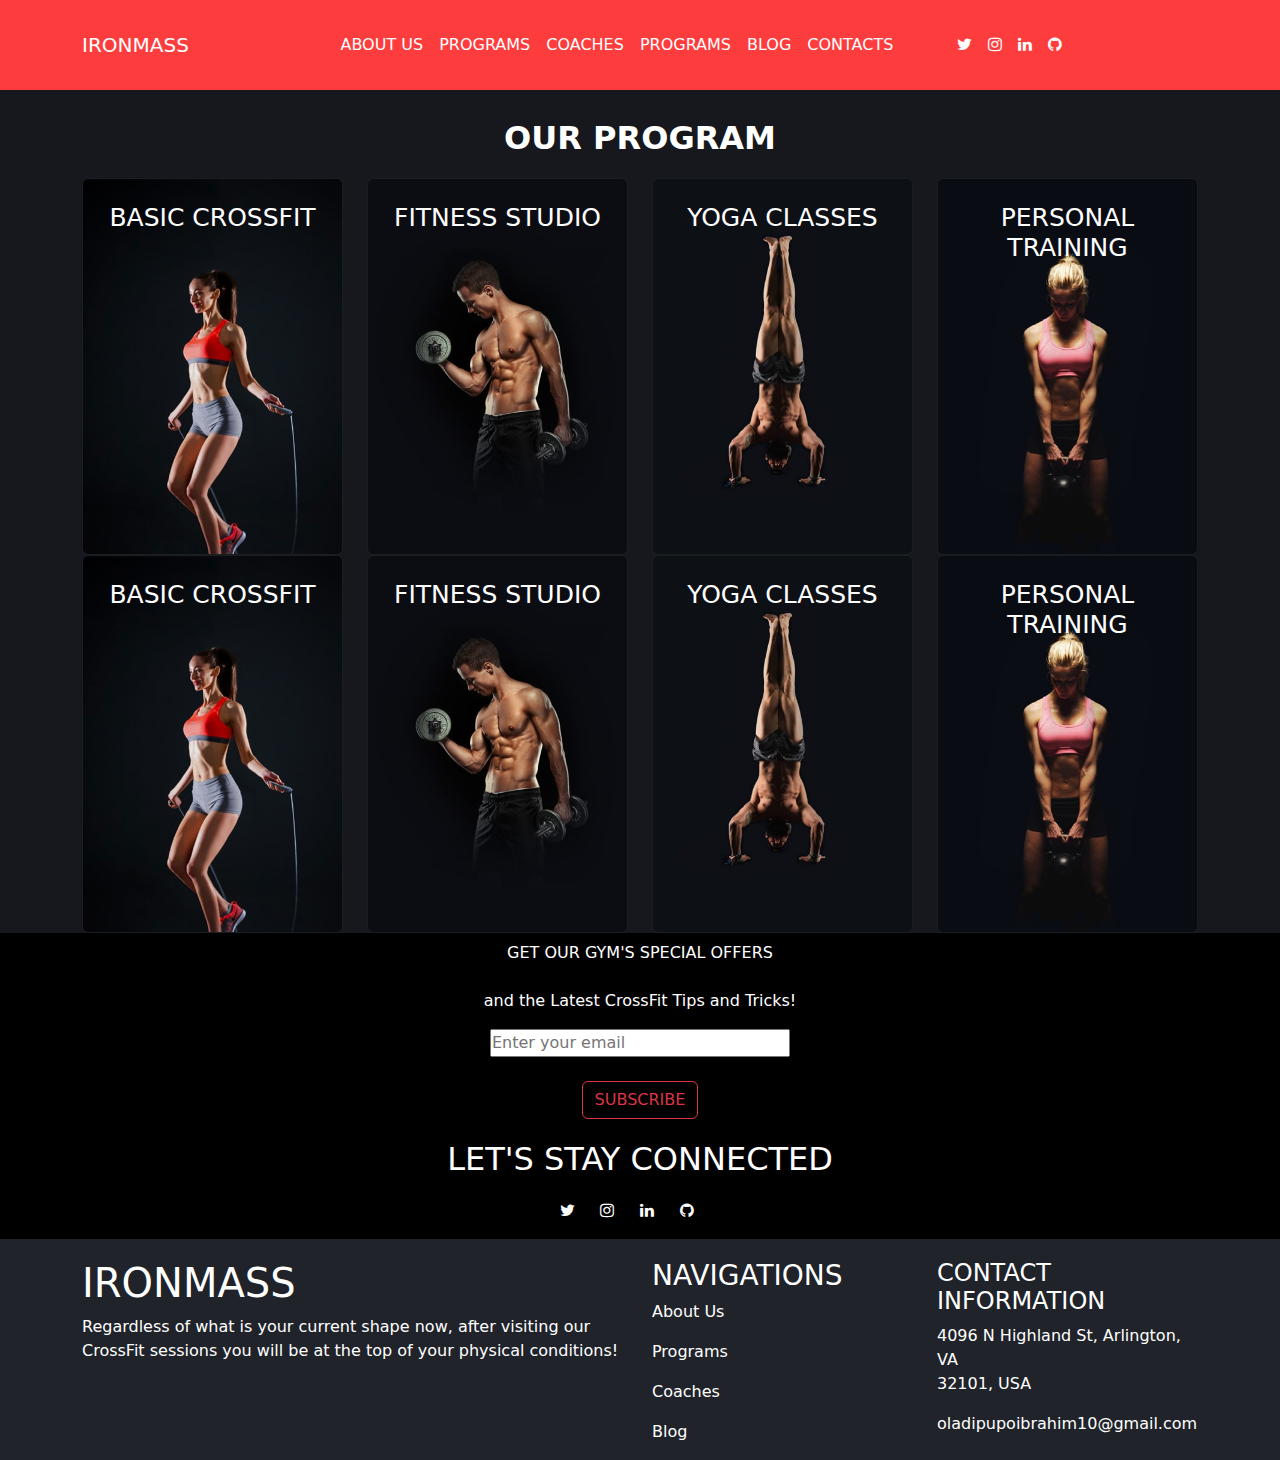
<file: program.html>
<!DOCTYPE html>
<html lang="en">
<head>
    <meta charset="UTF-8">
    <meta http-equiv="X-UA-Compatible" content="IE=edge">
    <meta name="viewport" content="width=device-width, initial-scale=1.0">
    <title>Document</title>
    <link rel="stylesheet" href="static/css/style.css">
    <link rel="stylesheet" href="static/css/bootstrap.min.css">
    <link rel="stylesheet" href="https://cdnjs.cloudflare.com/ajax/libs/font-awesome/4.7.0/css/font-awesome.min.css">
    <link rel="preconnect" href="https://fonts.googleapis.com">
    <link rel="preconnect" href="https://fonts.gstatic.com" crossorigin>
</head>
<body style="background-color: #16181d;">
    <!--navber-start  -->
    <nav class="navbar navbar-expand-lg red sticky-top top-0" style="height: 10vh;">
        <div class="container">
            <a class="navbar-brand text-white" href="index.html">IRONMASS</a>
            <button class="navbar-toggler" type="button" data-bs-toggle="collapse"
                data-bs-target="#navbarSupportedContent" aria-controls="navbarSupportedContent" aria-expanded="false"
                aria-label="Toggle navigation">
                <span class="navbar-toggler-icon"></span>
            </button>
            <div class="collapse navbar-collapse text-sm-center" style="background-color: #FD3C3D" id="navbarSupportedContent">
                <ul class="navbar-nav m-auto mb-2 mb-lg-0">
                    <li class="nav-item dropdown">
                        <a class="nav-link dropdown active text-white" href="" role="button" data-bs-toggle="dropdown"
                            aria-expanded="false">
                            ABOUT US
                        </a>
                        <ul class="dropdown-menu">
                            <li><a class="dropdown-item" href="#">Action</a></li>
                            <li><a class="dropdown-item" href="program.html">PROGRAMS</a></li>
                            <li><a class="dropdown-item" href="coaches.html">COACHES</a></li>
                        </ul>
                    </li>
                    <li class="nav-item">
                        <a class="nav-link active text-white" aria-current="page" href="program.html">PROGRAMS
                        </a>
                    </li>
                    <li class="nav-item">
                        <a class="nav-link active text-white" aria-current="page" href="coaches.html">COACHES
                        </a>
                    </li>
                    <li class="nav-item">
                        <a class="nav-link active text-white" aria-current="page" href="program.html">PROGRAMS
                        </a>
                    </li>
                    <li class="nav-item">
                        <a class="nav-link active text-white" aria-current="page" href="blog.html">BLOG
                        </a>
                    </li>
                    <li class="nav-item">
                        <a class="nav-link active text-white" aria-current="page" href="#">CONTACTS
                        </a>
                    </li>
                    <li class="nav-item ms-5 d-flex">
                        <a class="nav-link active" aria-current="page" href="https://www.twitter.com/ibtechcode"><i class="fa fa-twitter text-white"
                                aria-hidden="true"></i></a>
                        <a class="nav-link active" aria-current="page" href="https://www.instagram.com/p/CixGLpCrRjs/?utm_source=ig_web_copy_link"><i class="fa fa-instagram text-white"
                                aria-hidden="true"></i></a>
                        <a class="nav-link active" aria-current="page" href="https://www.linkedin.com/in/oladipupo-ibrahim-165404251/"><i class="fa fa-linkedin text-white"
                                aria-hidden="true"></i></a>
                        <a class="nav-link active" aria-current="page" href="https://github.com/ibtech-ng"><i class="fa fa-github text-white"
                                aria-hidden="true"></i></a>
                    </li>
                </ul>
            </div>
        </div>
    </nav>
    <!-- navber-end -->


    <div class="container">
        <p class="text-center fw-bold fs-2 text-white mt-4">OUR PROGRAM</p>

    </div>
<!-- header-start -->
<header class="" style="background-color: #16181d;">
        <!-- <h1 class="text-center text-white pt-5">OUR PROGRAMS</h1> -->
        <div class="container">
            <div class="row">
                <div class="col-12 col-md-6 col-lg-3">
                    <div class="card text-bg-dark">
                        <img src="static/images/girl-1.jpg" class="card-img" alt="...">
                        <div class="card-img-overlay">
                            <h5 class="card-title text-center mt-2" style="font-size:25px;">BASIC
                                CROSSFIT</h5>
                            <!-- <button type="button" class="btn btn-primary">Primary</button> -->
                        </div>
                    </div>
                </div>
                <div class="col-12 col-md-6 col-lg-3">
                    <div class="card text-bg-dark">
                        <img src="static/images/boy-1.jpg" class="card-img" alt="...">
                        <div class="card-img-overlay">
                            <h5 class="card-title text-center mt-2" style="font-size: 25px;">FITNESS
                                STUDIO</h5>
                            <!-- <button type="button" class="btn btn-primary">Primary</button> -->
                        </div>
                    </div>
                </div>
                <div class="col-12 col-md-6 col-lg-3">
                    <div class="card text-bg-dark">
                        <img src="static/images/boy-fly.jpg" class="card-img" alt="...">
                        <div class="card-img-overlay">
                            <h5 class="card-title text-center mt-2" style="font-size: 25px;">YOGA
                                CLASSES</h5>
                            <!-- <button type="button" class="btn btn-primary">Primary</button> -->
                        </div>
                    </div>
                </div>
                <div class="col-12 col-md-6 col-lg-3">
                    <div class="card text-bg-dark">
                        <img src="static/images/girl-big.jpg" class="card-img" alt="...">
                        <div class="card-img-overlay">
                            <h5 class="card-title text-center mt-2" style="font-size:25px ;">PERSONAL
                                TRAINING</h5>
                            <!-- <button type="button" class="btn btn-primary">Primary</button> -->
                        </div>
                    </div>
                </div>
            </div>
        </div>
    </header>
   
    <header class="" style="background-color: #16181d;">
        <!-- <h1 class="text-center text-white pt-5">OUR PROGRAMS</h1> -->
        <div class="container">
            <div class="row">
                <div class="col-12 col-md-6 col-lg-3">
                    <div class="card text-bg-dark">
                        <img src="static/images/girl-1.jpg" class="card-img" alt="...">
                        <div class="card-img-overlay">
                            <h5 class="card-title text-center mt-2 fs-sm-6" style="font-size:25px;">BASIC
                                CROSSFIT</h5>
                            <!-- <button type="button" class="btn btn-primary">Primary</button> -->
                        </div>
                    </div>
                </div>
                <div class="col-12 col-md-6 col-lg-3">
                    <div class="card text-bg-dark">
                        <img src="static/images/boy-1.jpg" class="card-img" alt="...">
                        <div class="card-img-overlay">
                            <h5 class="card-title text-center mt-2" style="font-size: 25px;">FITNESS
                                STUDIO</h5>
                            <!-- <button type="button" class="btn btn-primary">Primary</button> -->
                        </div>
                    </div>
                </div>
                <div class="col-12 col-md-6 col-lg-3">
                    <div class="card text-bg-dark">
                        <img src="static/images/boy-fly.jpg" class="card-img" alt="...">
                        <div class="card-img-overlay">
                            <h5 class="card-title text-center mt-2" style="font-size: 25px;">YOGA
                                CLASSES</h5>
                            <!-- <button type="button" class="btn btn-primary">Primary</button> -->
                        </div>
                    </div>
                </div>
                <div class="col">
                    <div class="card text-bg-dark">
                        <img src="static/images/girl-big.jpg" class="card-img" alt="...">
                        <div class="card-img-overlay">
                            <h5 class="card-title text-center mt-2" style="font-size:25px ;">PERSONAL
                                TRAINING</h5>
                            <!-- <button type="button" class="btn btn-primary">Primary</button> -->
                        </div>
                    </div>
                </div>
            </div>
        </div>
</header>
<!-- header-end -->

<div class="container-fluid" style="background-color:black;">
    <p class="text-white text-center py-2">GET OUR GYM'S SPECIAL OFFERS</p>
    <p class="text-white text-center">and the Latest CrossFit Tips and Tricks!</p>
    <p class="text-center">
        <input type="text " placeholder="Enter your email" style=width:300px;> <br> <br>
        <button type="button" class="btn btn-outline-danger">SUBSCRIBE</button>
    </p>
    <p class="text-center text-white fs-2">LET'S STAY CONNECTED</p>
    <div class="general-container">
        <div class="icionf">
            <a class="nav-link active" aria-current="page" href="https://www.twitter.com/ibtechcode"><i class="fa fa-twitter text-white"
                aria-hidden="true"></i></a>
        </div>
        <div class="icionf">
            <a class="nav-link active" aria-current="page" href="https://www.instagram.com/p/CixGLpCrRjs/?utm_source=ig_web_copy_link"><i class="fa fa-instagram text-white"
                aria-hidden="true"></i></a>
        </div>
        <div class="icionf">
        <a class="nav-link active" aria-current="page" href="https://www.linkedin.com/in/oladipupo-ibrahim-165404251/"><i class="fa fa-linkedin text-white"
            aria-hidden="true"></i></a>
        </div>
        <div class="icionf">
            <a class="nav-link active" aria-current="page" href="https://github.com/ibtech-ng"><i class="fa fa-github text-white"
                aria-hidden="true"></i></a>
        </div>
    </div> 
</div>
<!-- footer-start -->
<footer class="container-fluid" style="background-color:#20232A;">
    <div class="container">
        <div class="row">
            <div class="col col-md-6">
                <h1 class="text-white">IRONMASS</h1>
                <p class="text-white">Regardless of what is your current shape now, after visiting our <br> CrossFit sessions you will be at the top of your physical conditions!</p>
            </div>
            <div class="col col-md-3">
                <h1 class="text-white fs-3">NAVIGATIONS</h1>
                <p><a href="#">About Us</a></p>
                <p><a href="program.html">Programs</a></p>
                <p><a href="coaches.html">Coaches</a></p>
                <p><a href="blog.html">Blog</a></p>
            </div>
            <div class="col col-md-3">
                <h1 class="text-white fs-4">CONTACT <br> INFORMATION</h1>
                <p class="text-white">4096 N Highland St, Arlington, VA <br> 32101, USA</p>
                <p class="text-white"><a href="oladipupoibrahim10@gmail.com">oladipupoibrahim10@gmail.com</a></p>
            </div>
        </div>
    </div>
</footer>

    <script src="static/js/bootstrap.bundle.min.js"></script>
    <script src="static/js/bootstrap.bundle.min.js.map"></script>
</body>
</html>
</file>
<file: static/css/style.css>
*{
    margin: 0;
    padding: 0;
    list-style: none;
    text-decoration: none !important;
}
:root{
    --navcolor: #FD3C3D;
    --ttcolo:#20232A;
    --navfont: 'Nunito Sans', sans-serif;
}
.red{
    background-color: var(--navcolor);
}
.dd{
    background-color: var(--ttcolo);
}
#bg-img{
    background-image: url(../images/gym-bg.jpg);
    background-position: center;
    height: 90vh;
    max-width: 100%;
}
footer li a{
    color: white;
    text-align: left;
     font-family: var(--navfont);
    
}
.general-container{
    display: flex;
    justify-content: center;
}
.icionf{
    width: 40px;
    height: 40px;
}
.footer-container{
    width: 700px;
    display: flex;
    justify-content: space-between; 
}
footer{
    justify-content: center;
    width: 700px;
    justify-content: space-between;
    padding-top: 20px;
}
.footer h1{
    color: white;

}
.footer p{
    color: white !important;
}
footer .col p a{
    color: white !important;
    list-style: none !important;
}

.ddt{
    margin-top: -500px;
    margin-left: 400px;
}
.ptext{
    height: 200px;
    
}
.general-icion{
    display: flex;
    justify-content: center;
}
.iciond{
    width: 20px;
    height: 20px;
}
.general-icio{
    display: flex;
     margin-top: -20px; 
}
.homedd{
  justify-content: center;
}
.homedd a{
    color: white;
    justify-content: center;
    text-align: center;
}
.icon-circle{
    width:30px !important;
    height: 30px !important;
    /* border-radius: 50% !important; */
    /* border: 3px solid white !important; */
}
.bullet{
    list-style: disc !important;
}

@media screen and (max-width: 767px) {
    .blog-img{
        width: 90% !important;
    }
}
</file>
